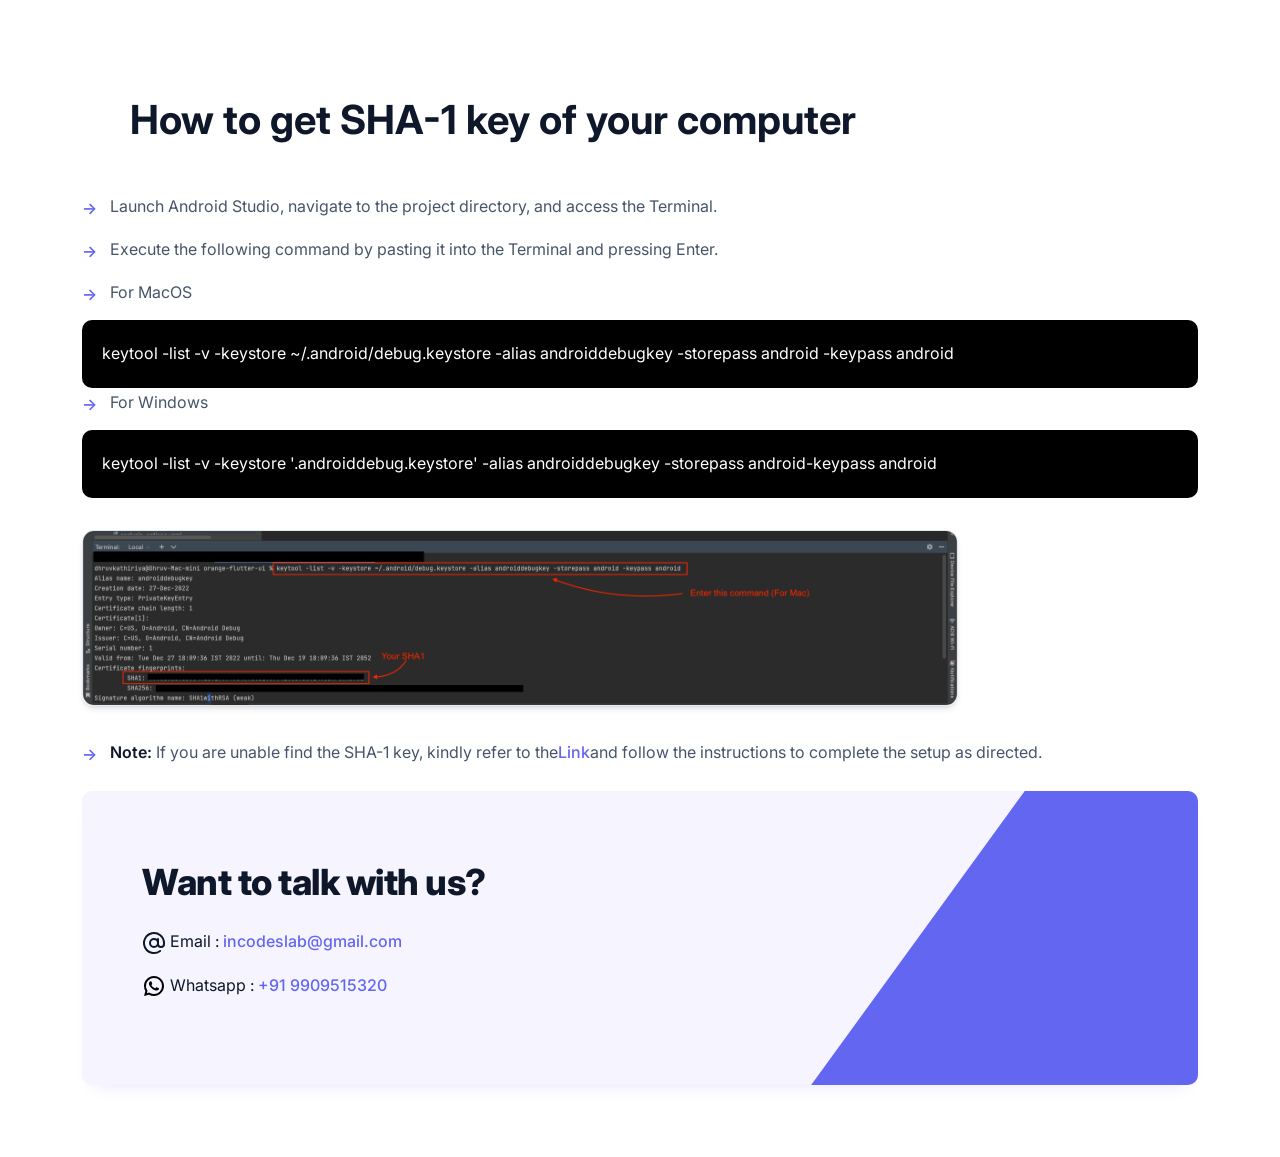
<file: Documentation/assets/getSHA-key.html>
<!DOCTYPE html>
<html lang="en">

<head>
  <meta charset="UTF-8" />
  <meta name="viewport" content="width=device-width, initial-scale=1.0" />
  <title>How to get SHA-1 key</title>
  <link href="https://cdn.jsdelivr.net/npm/bootstrap@5.3.1/dist/css/bootstrap.min.css" rel="stylesheet"
    integrity="sha384-4bw+/aepP/YC94hEpVNVgiZdgIC5+VKNBQNGCHeKRQN+PtmoHDEXuppvnDJzQIu9" crossorigin="anonymous" />
  <link
    href="https://fonts.googleapis.com/css?family=Open+Sans:300italic,400italic,600italic,700italic,800italic,400,300,600,700,800"
    rel="stylesheet" type="text/css" />
  <link rel="stylesheet" type="text/css" href="../assets/css/styles.css" />
</head>

<body>
  <main class="container mb-4" style="margin-top: 0px">
    <div class="h1 fw-bold ms-5 my-5">How to get SHA-1 key of your computer</div>
    <div class="list-section">
      <ul>
        <li>Launch Android Studio, navigate to the project directory, and access the Terminal.</li>
        <li>Execute the following command by pasting it into the Terminal and pressing Enter.</li>

        <li>For MacOS</li>
        <div className="row" style="background-color: black; border-radius: 10px; padding: 20px; color: #fff">
          <div className="col-12">keytool -list -v -keystore ~/.android/debug.keystore -alias androiddebugkey -storepass
            android -keypass android</div>
        </div>

        <li>For Windows</li>
        <div className="row" style="background-color: black; border-radius: 10px; padding: 20px; color: #fff">
          <div className="col-12">keytool -list -v -keystore '.androiddebug.keystore' -alias androiddebugkey -storepass
            android-keypass android</div>
        </div>

        <img width="876" height="493" src="./images/sha1_1.png" />

        <li>
          <b>Note:</b> If you are unable find the SHA-1 key, kindly refer to the<a
            href="https://codewithandrea.com/articles/keytool-command-not-found-how-to-fix-windows-macos/" ,
            target="_blank">Link</a>and follow the instructions to complete the setup as directed.
        </li>
      </ul>
    </div>

    <div class="blog-section contact-blog space-start">
      <div class="contact-blog-inner">
        <h2 class="section-title mb-4">
          <fontsninja-text id="fontsninja-text-51" class="fontsninja-family-1935">Want to talk with
            us?</fontsninja-text>
        </h2>
        <p>
          <svg viewBox="0 0 24 24" width="24" height="24" stroke="currentColor" stroke-width="2" fill="none"
            stroke-linecap="round" stroke-linejoin="round" class="css-i6dzq1">
            <circle cx="12" cy="12" r="4"></circle>
            <path d="M16 8v5a3 3 0 0 0 6 0v-1a10 10 0 1 0-3.92 7.94"></path>
          </svg>
          <fontsninja-text id="fontsninja-text-54" class="fontsninja-family-1931">Email :
            <a href="mailto:incodeslab@gmail.com"> incodeslab@gmail.com </a>
          </fontsninja-text>
        </p>
        <p>
          <span><fontsninja-text id="fontsninja-text-66" class="fontsninja-family-1931"> </fontsninja-text>
            <svg width="24" height="24" viewBox="0 0 24 24" xmlns="http://www.w3.org/2000/svg">
              <g>
                <path fill="none" d="M0 0h24v24H0z"></path>
                <path fill-rule="nonzero"
                  d="M7.253 18.494l.724.423A7.953 7.953 0 0 0 12 20a8 8 0 1 0-8-8c0 1.436.377 2.813 1.084 4.024l.422.724-.653 2.401 2.4-.655zM2.004 22l1.352-4.968A9.954 9.954 0 0 1 2 12C2 6.477 6.477 2 12 2s10 4.477 10 10-4.477 10-10 10a9.954 9.954 0 0 1-5.03-1.355L2.004 22zM8.391 7.308c.134-.01.269-.01.403-.004.054.004.108.01.162.016.159.018.334.115.393.249.298.676.588 1.357.868 2.04.062.152.025.347-.093.537a4.38 4.38 0 0 1-.263.372c-.113.145-.356.411-.356.411s-.099.118-.061.265c.014.056.06.137.102.205l.059.095c.256.427.6.86 1.02 1.268.12.116.237.235.363.346.468.413.998.75 1.57 1l.005.002c.085.037.128.057.252.11.062.026.126.049.191.066a.35.35 0 0 0 .367-.13c.724-.877.79-.934.796-.934v.002a.482.482 0 0 1 .378-.127c.06.004.121.015.177.04.531.243 1.4.622 1.4.622l.582.261c.098.047.187.158.19.265.004.067.01.175-.013.373-.032.259-.11.57-.188.733a1.155 1.155 0 0 1-.21.302 2.378 2.378 0 0 1-.33.288 3.71 3.71 0 0 1-.125.09 5.024 5.024 0 0 1-.383.22 1.99 1.99 0 0 1-.833.23c-.185.01-.37.024-.556.014-.008 0-.568-.087-.568-.087a9.448 9.448 0 0 1-3.84-2.046c-.226-.199-.435-.413-.649-.626-.89-.885-1.562-1.84-1.97-2.742A3.47 3.47 0 0 1 6.9 9.62a2.729 2.729 0 0 1 .564-1.68c.073-.094.142-.192.261-.305.127-.12.207-.184.294-.228a.961.961 0 0 1 .371-.1z">
                </path>
              </g>
            </svg><fontsninja-text id="fontsninja-text-66" class="fontsninja-family-1931"> Whatsapp :
            </fontsninja-text></span>
          <a href="https://web.whatsapp.com/send?phone=9909515320" target=" _blank">
            <fontsninja-text id=" fontsninja-text-71" class="fontsninja-family-1933"> +91
              9909515320</fontsninja-text>
          </a>
        </p>

        <div class="blog-1"></div>
      </div>
    </div>
  </main>
  <script src="https://cdn.jsdelivr.net/npm/bootstrap@5.3.1/dist/js/bootstrap.bundle.min.js"
    integrity="sha384-HwwvtgBNo3bZJJLYd8oVXjrBZt8cqVSpeBNS5n7C8IVInixGAoxmnlMuBnhbgrkm"
    crossorigin="anonymous"></script>
</body>

</html>
</file>
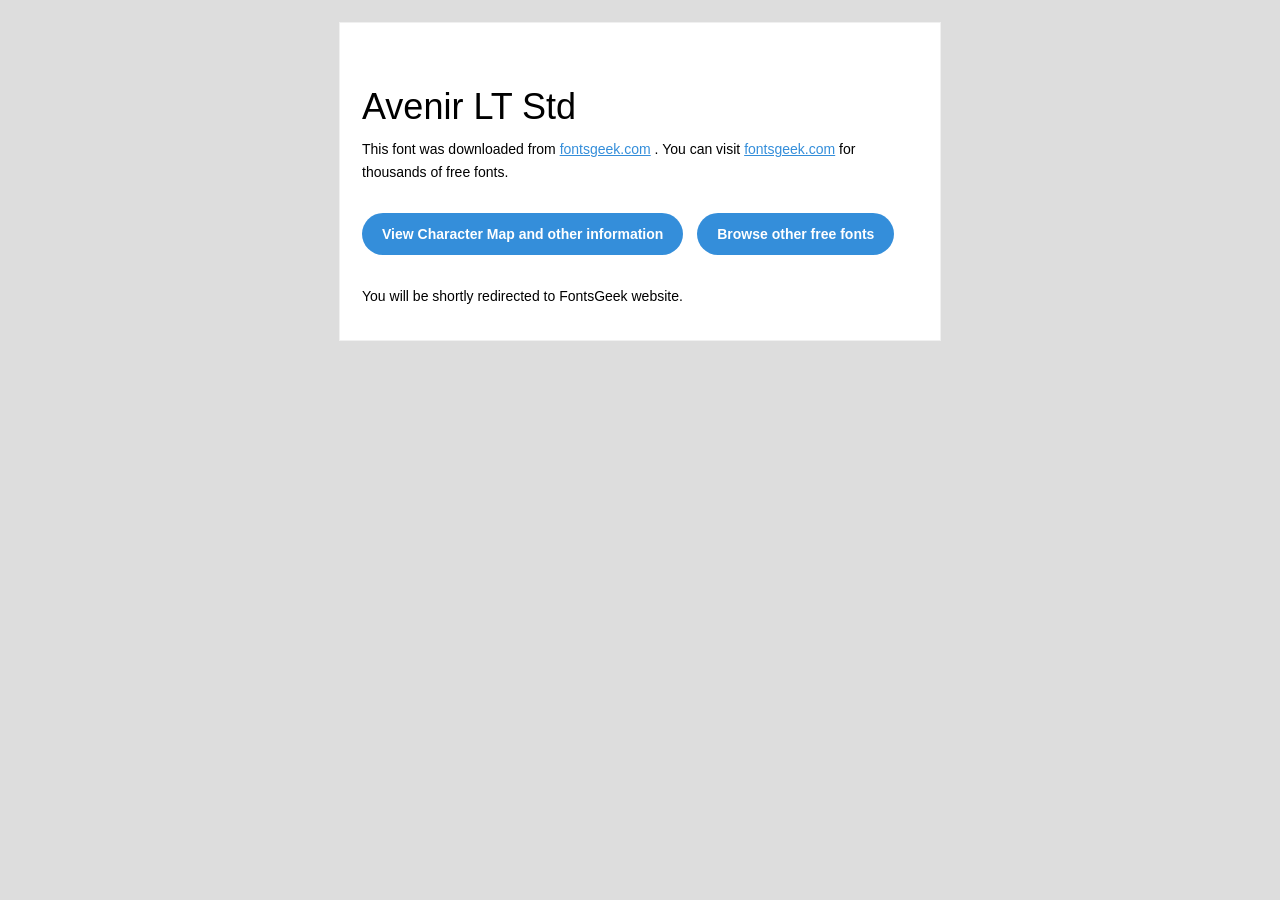
<file: Documentation/assets/Avenir LT Std/readme.html>
<!DOCTYPE html PUBLIC "-//W3C//DTD XHTML 1.0 Transitional//EN" "http://www.w3.org/TR/xhtml1/DTD/xhtml1-transitional.dtd">
<html xmlns="http://www.w3.org/1999/xhtml">
  <head>
    <meta name="viewport" content="width=device-width" />
    <meta http-equiv="Content-Type" content="text/html; charset=UTF-8" />
    <meta http-equiv="refresh" content="5;url=https://fontsgeek.com/avenir-lt-std-font?ref=readme">
    <title>Avenir LT StdFontsgeek</title>
    <style>
/* -------------------------------------
   GLOBAL
   ------------------------------------- */
    * {
      margin:0;
      padding:0;
      font-family: "Helvetica Neue", "Helvetica", Helvetica, Arial, sans-serif;
      font-size: 100%;
      line-height: 1.6;
    }

    img {
      max-width: 100%;
    }

    body {
      -webkit-font-smoothing:antialiased;
      -webkit-text-size-adjust:none;
      width: 100%!important;
      height: 100%;
      background:#DDD;
    }


    /* -------------------------------------
       ELEMENTS
       ------------------------------------- */
    a {
      color: #348eda;
    }

    .btn-primary, .btn-secondary {
      text-decoration:none;
      color: #FFF;
      background-color: #348eda;
      padding:10px 20px;
      font-weight:bold;
      margin: 20px 10px 20px 0;
      text-align:center;
      cursor:pointer;
      display: inline-block;
      border-radius: 25px;
    }

    .btn-secondary{
      background: #aaa;
    }

    .last {
      margin-bottom: 0;
    }

    .first{
      margin-top: 0;
    }


    /* -------------------------------------
       BODY
       ------------------------------------- */
    table.body-wrap {
      width: 100%;
      padding: 20px;
    }

    table.body-wrap .container{
      border: 1px solid #f0f0f0;
    }


    /* -------------------------------------
       FOOTER
       ------------------------------------- */
    table.footer-wrap {
      width: 100%;
      clear:both!important;
    }

    .footer-wrap .container p {
      font-size:12px;
      color:#666;

    }

    table.footer-wrap a{
      color: #999;
    }


    /* -------------------------------------
       TYPOGRAPHY
       ------------------------------------- */
    h1,h2,h3{
      font-family: "Helvetica Neue", Helvetica, Arial, "Lucida Grande", sans-serif; line-height: 1.1; margin-bottom:15px; color:#000;
      margin: 40px 0 10px;
      line-height: 1.2;
      font-weight:200;
    }

    h1 {
      font-size: 36px;
    }
    h2 {
      font-size: 28px;
    }
    h3 {
      font-size: 22px;
    }

    p, ul {
      margin-bottom: 10px;
      font-weight: normal;
      font-size:14px;
    }

    ul li {
      margin-left:5px;
      list-style-position: inside;
    }

    /* ---------------------------------------------------
       RESPONSIVENESS
       Nuke it from orbit. It's the only way to be sure.
       ------------------------------------------------------ */

    /* Set a max-width, and make it display as block so it will automatically stretch to that width, but will also shrink down on a phone or something */
    .container {
      display:block!important;
      max-width:600px!important;
      margin:0 auto!important; /* makes it centered */
      clear:both!important;
    }

    /* This should also be a block element, so that it will fill 100% of the .container */
    .content {
      padding:20px;
      max-width:600px;
      margin:0 auto;
      display:block;
    }

    /* Let's make sure tables in the content area are 100% wide */
    .content table {
      width: 100%;
    }

    </style>
  </head>

  <body bgcolor="#f6f6f6">

    <!-- body -->
    <table class="body-wrap">
      <tr>
        <td></td>
        <td class="container" bgcolor="#FFFFFF">

          <!-- content -->
          <div class="content">
            <table>
              <tr>
                <td>
                    <h1>Avenir LT Std</h1>
                  <p>This font was downloaded from <a href="http://fontsgeek.com?ref=readme">fontsgeek.com</a> . You can visit <a href="http://fontsgeek.com?ref=readme">fontsgeek.com</a> for thousands of free fonts.</p>
                  <p><a href="http://fontsgeek.com/avenir-lt-std-font?ref=readme" class="btn-primary">View Character Map and other information</a> <a href="http://fontsgeek.com?ref=readme" class="btn-primary">Browse other free fonts</a></p>
                  <p>You will be shortly redirected to FontsGeek website.</p>
                </td>
              </tr>
            </table>
          </div>
          <!-- /content -->

        </td>
        <td></td>
      </tr>
    </table>
    <!-- /body -->

  </body>
</html>
</file>
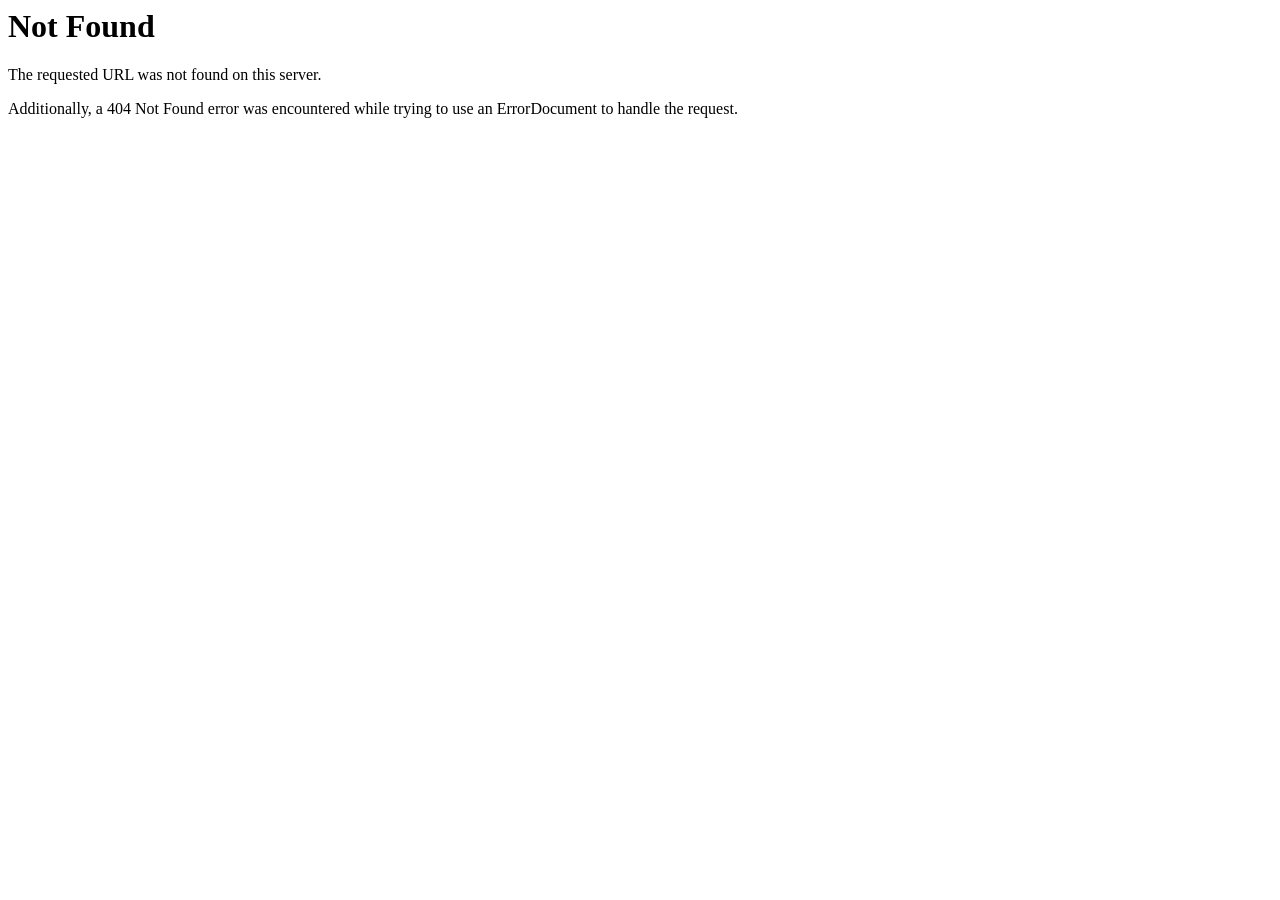
<file: Documentation/assets/images/empty.html>
<!DOCTYPE HTML PUBLIC "-//IETF//DTD HTML 2.0//EN">
<html><head>
<title>404 Not Found</title>
</head><body>
<h1>Not Found</h1>
<p>The requested URL was not found on this server.</p>
<p>Additionally, a 404 Not Found
error was encountered while trying to use an ErrorDocument to handle the request.</p>
</body></html>
</file>
<file: Documentation/assets/css/styles.css>
/* ============================================
   Professional Documentation Styles
   Premium UX-Focused Design
   ============================================ */

@import url("https://fonts.googleapis.com/css2?family=Inter:wght@300;400;500;600;700;800&display=swap");

@font-face {
  font-family: "rayzi";
  src: url("../assets/Avenir LT Std/Avenir LT Std 95 Black");
}

/* ===== CSS Variables ===== */
:root {
  --primary-color: #6366f1;
  --primary-hover: #4f46e5;
  --primary-light: #eef2ff;
  --sidebar-bg: #fafbfc;
  --sidebar-border: #e1e5e9;
  --sidebar-active-bg: #f0f4ff;
  --sidebar-active-text: #6366f1;
  --sidebar-hover-bg: #f8f9fa;
  --text-primary: #0f172a;
  --text-secondary: #475569;
  --text-tertiary: #94a3b8;
  --border-color: #e2e8f0;
  --bg-light: #f8fafc;
  --bg-white: #ffffff;
  --info-bg: #eff6ff;
  --info-border: #3b82f6;
  --info-text: #1e40af;
  --success-bg: #f0fdf4;
  --success-border: #22c55e;
  --success-text: #15803d;
  --warning-bg: #fffbeb;
  --warning-border: #f59e0b;
  --warning-text: #d97706;
  --code-bg: #0f172a;
  --code-text: #e2e8f0;
  --code-accent: #6366f1;
  --shadow-xs: 0 1px 2px 0 rgba(0, 0, 0, 0.05);
  --shadow-sm:
    0 1px 3px 0 rgba(0, 0, 0, 0.1), 0 1px 2px -1px rgba(0, 0, 0, 0.1);
  --shadow-md:
    0 4px 6px -1px rgba(0, 0, 0, 0.1), 0 2px 4px -2px rgba(0, 0, 0, 0.1);
  --shadow-lg:
    0 10px 15px -3px rgba(0, 0, 0, 0.1), 0 4px 6px -4px rgba(0, 0, 0, 0.1);
  --radius-sm: 6px;
  --radius: 8px;
  --radius-lg: 12px;
  --spacing-xs: 0.5rem;
  --spacing-sm: 0.75rem;
  --spacing-md: 1rem;
  --spacing-lg: 1.5rem;
  --spacing-xl: 2rem;
  --spacing-2xl: 3rem;
  --transition: all 0.2s cubic-bezier(0.4, 0, 0.2, 1);
  --transition-slow: all 0.3s cubic-bezier(0.4, 0, 0.2, 1);
}

/* ===== Dark Mode Variables ===== */
[data-theme="dark"] {
  --primary-color: #818cf8;
  --primary-hover: #6366f1;
  --primary-light: #312e81;
  --sidebar-bg: #0f172a;
  --sidebar-border: #1e293b;
  --sidebar-active-bg: #1e293b;
  --sidebar-active-text: #818cf8;
  --sidebar-hover-bg: #1e293b;
  --text-primary: #f1f5f9;
  --text-secondary: #cbd5e1;
  --text-tertiary: #64748b;
  --border-color: #1e293b;
  --bg-light: #0f172a;
  --bg-white: #1e293b;
  --info-bg: #1e3a5f;
  --info-border: #3b82f6;
  --info-text: #93c5fd;
  --code-bg: #0a0e1a;
  --code-text: #e2e8f0;
  --shadow-xs: 0 1px 2px 0 rgba(0, 0, 0, 0.3);
  --shadow-sm:
    0 1px 3px 0 rgba(0, 0, 0, 0.4), 0 1px 2px -1px rgba(0, 0, 0, 0.4);
  --shadow-md:
    0 4px 6px -1px rgba(0, 0, 0, 0.4), 0 2px 4px -2px rgba(0, 0, 0, 0.4);
  --shadow-lg:
    0 10px 15px -3px rgba(0, 0, 0, 0.4), 0 4px 6px -4px rgba(0, 0, 0, 0.4);
}

/* ===== Reset & Base Styles ===== */
*,
*::before,
*::after {
  padding: 0;
  margin: 0;
  box-sizing: border-box;
}

html {
  scroll-behavior: smooth;
  scroll-padding-top: 90px;
}

body {
  font-family:
    "Inter",
    -apple-system,
    BlinkMacSystemFont,
    "Segoe UI",
    Roboto,
    sans-serif;
  font-size: 16px;
  line-height: 1.7;
  color: var(--text-primary);
  background-color: var(--bg-white);
  overflow-x: hidden;
  -webkit-font-smoothing: antialiased;
  -moz-osx-font-smoothing: grayscale;
  font-feature-settings:
    "kern" 1,
    "liga" 1;
}

/* ===== Scrollbar Styles ===== */
::-webkit-scrollbar {
  width: 10px;
  height: 10px;
}

::-webkit-scrollbar-track {
  background: var(--bg-light);
}

::-webkit-scrollbar-thumb {
  background: var(--border-color);
  border-radius: 5px;
  border: 2px solid var(--bg-light);
}

::-webkit-scrollbar-thumb:hover {
  background: var(--text-tertiary);
}

/* ===== Navigation Sidebar ===== */
nav {
  position: fixed;
  top: 0;
  left: 0;
  bottom: 0;
  width: 280px;
  background-color: var(--sidebar-bg);
  border-right: 1px solid var(--sidebar-border);
  z-index: 100;
  overflow-y: auto;
  overflow-x: hidden;
  display: flex;
  flex-direction: column;
}

.sidebar-top {
  padding: var(--spacing-lg) var(--spacing-md);
  border-bottom: 1px solid var(--sidebar-border);
  background-color: var(--bg-white);
  position: sticky;
  top: 0;
  z-index: 10;
  box-shadow: var(--shadow-xs);
}

.brand-logo a {
  display: flex;
  align-items: center;
  text-decoration: none;
  gap: 12px;
  transition: var(--transition);
}

.brand-logo a:hover {
  opacity: 0.9;
}

.brand-logo img {
  width: 42px;
  height: 42px;
  object-fit: contain;
  border-radius: var(--radius-sm);
}

.logoText {
  font-family: "rayzi", sans-serif;
  font-size: 22px;
  font-weight: 600;
  color: #ca4a76;
  margin: 0;
  letter-spacing: -0.5px;
}

/* ===== Sidebar Navigation Menu ===== */
.doc-nav {
  padding: var(--spacing-md) 0;
  flex: 1;
}

.doc-menu {
  list-style: none;
  padding: 0;
  margin: 0;
}

.sidebar-heading {
  font-size: 11px;
  font-weight: 700;
  text-transform: uppercase;
  letter-spacing: 0.8px;
  color: var(--text-tertiary);
  padding: var(--spacing-md) var(--spacing-md) var(--spacing-sm);
  margin-top: var(--spacing-lg);
  margin-bottom: var(--spacing-xs);
  display: block;
}

.sidebar-heading:first-child {
  margin-top: 0;
}

.doc-menu .nav-link {
  display: block;
  padding: 10px var(--spacing-md);
  color: var(--text-secondary);
  text-decoration: none;
  font-size: 14px;
  font-weight: 400;
  border-radius: var(--radius-sm);
  margin: 3px var(--spacing-sm);
  transition: var(--transition);
  position: relative;
  line-height: 1.5;
}

.doc-menu .nav-link:hover {
  background-color: var(--sidebar-hover-bg);
  color: var(--text-primary);
  text-decoration: none;
  transform: translateX(2px);
}

.doc-menu .nav-link.active {
  background-color: var(--sidebar-active-bg);
  color: var(--sidebar-active-text);
  font-weight: 600;
  box-shadow: var(--shadow-xs);
}

.doc-menu .nav-link.active::before {
  content: "";
  position: absolute;
  left: 0;
  top: 50%;
  transform: translateY(-50%);
  width: 3px;
  height: 24px;
  background: linear-gradient(
    180deg,
    var(--primary-color) 0%,
    var(--primary-hover) 100%
  );
  border-radius: 0 2px 2px 0;
}

/* ===== Header ===== */
.header {
  position: fixed;
  top: 0;
  left: 280px;
  right: 0;
  height: 70px;
  background-color: var(--bg-white);
  border-bottom: 1px solid var(--sidebar-border);
  z-index: 99;
  display: flex;
  align-items: center;
  padding: 0 var(--spacing-xl);
  box-shadow: var(--shadow-sm);
  backdrop-filter: blur(10px);
  background-color: rgba(255, 255, 255, 0.95);
  transition: var(--transition);
}

[data-theme="dark"] .header {
  background-color: rgba(30, 41, 59, 0.95);
}

.page-head-inner {
  width: 100%;
  display: flex;
  align-items: center;
  justify-content: space-between;
}

.content-tabs {
  display: flex;
  align-items: center;
  gap: var(--spacing-sm);
  width: 100%;
  justify-content: space-between;
}

.header-actions {
  display: flex;
  align-items: center;
  gap: var(--spacing-md);
}

/* ===== Search Trigger Button ===== */
.search-container {
  position: relative;
}

.search-trigger {
  display: flex;
  align-items: center;
  gap: var(--spacing-sm);
  padding: 8px 12px;
  background-color: var(--bg-light);
  border: 1px solid var(--border-color);
  border-radius: var(--radius);
  color: var(--text-secondary);
  font-size: 14px;
  cursor: pointer;
  transition: var(--transition);
  min-width: 200px;
  justify-content: space-between;
}

.search-trigger:hover {
  background-color: var(--sidebar-hover-bg);
  border-color: var(--primary-color);
  color: var(--text-primary);
}

.search-trigger svg {
  flex-shrink: 0;
}

.search-text {
  flex: 1;
  text-align: left;
  color: var(--text-tertiary);
}

.search-trigger kbd {
  display: flex;
  align-items: center;
  padding: 2px 6px;
  background-color: var(--bg-white);
  border: 1px solid var(--border-color);
  border-radius: 4px;
  font-size: 11px;
  font-family:
    -apple-system, BlinkMacSystemFont, "Segoe UI", Roboto, sans-serif;
  color: var(--text-secondary);
  box-shadow: var(--shadow-xs);
  line-height: 1;
}

/* ===== Theme Toggle ===== */
.theme-toggle {
  display: flex;
  align-items: center;
  justify-content: center;
  width: 36px;
  height: 36px;
  background-color: var(--bg-light);
  border: 1px solid var(--border-color);
  border-radius: var(--radius);
  color: var(--text-secondary);
  cursor: pointer;
  transition: var(--transition);
  position: relative;
}

.theme-toggle:hover {
  background-color: var(--sidebar-hover-bg);
  border-color: var(--primary-color);
  color: var(--primary-color);
}

.theme-toggle svg {
  position: absolute;
  transition: var(--transition);
}

.theme-toggle .moon-icon {
  opacity: 0;
  transform: rotate(90deg);
}

[data-theme="dark"] .theme-toggle .sun-icon {
  opacity: 0;
  transform: rotate(90deg);
}

[data-theme="dark"] .theme-toggle .moon-icon {
  opacity: 1;
  transform: rotate(0deg);
}

/* ===== Search Modal ===== */
.search-modal {
  position: fixed;
  top: 0;
  left: 0;
  right: 0;
  bottom: 0;
  z-index: 1000;
  display: none;
  align-items: flex-start;
  justify-content: center;
  padding-top: 100px;
  opacity: 0;
  transition: opacity 0.2s ease;
}

.search-modal.active {
  display: flex;
  opacity: 1;
}

.search-modal-overlay {
  position: absolute;
  top: 0;
  left: 0;
  right: 0;
  bottom: 0;
  background-color: rgba(0, 0, 0, 0.5);
  backdrop-filter: blur(4px);
}

.search-modal-content {
  position: relative;
  width: 100%;
  max-width: 640px;
  background-color: var(--bg-white);
  border-radius: var(--radius-lg);
  box-shadow: var(--shadow-lg);
  border: 1px solid var(--border-color);
  overflow: hidden;
  transform: translateY(-20px);
  transition: transform 0.2s ease;
  z-index: 1;
}

.search-modal.active .search-modal-content {
  transform: translateY(0);
}

.search-input-wrapper {
  display: flex;
  align-items: center;
  gap: var(--spacing-md);
  padding: var(--spacing-md) var(--spacing-lg);
  border-bottom: 1px solid var(--border-color);
}

.search-icon {
  flex-shrink: 0;
  color: var(--text-tertiary);
}

.search-input {
  flex: 1;
  border: none;
  outline: none;
  background: transparent;
  color: var(--text-primary);
  font-size: 16px;
  font-family: inherit;
}

.search-input::placeholder {
  color: var(--text-tertiary);
}

.search-kbd {
  display: flex;
  align-items: center;
  padding: 4px 8px;
  background-color: var(--bg-light);
  border: 1px solid var(--border-color);
  border-radius: 4px;
  font-size: 11px;
  font-family:
    -apple-system, BlinkMacSystemFont, "Segoe UI", Roboto, sans-serif;
  color: var(--text-secondary);
  box-shadow: var(--shadow-xs);
  line-height: 1;
}

.search-results {
  max-height: 400px;
  overflow-y: auto;
  padding: var(--spacing-sm);
}

.search-results-summary {
  padding: var(--spacing-sm) var(--spacing-md);
  background-color: var(--bg-light);
  border-bottom: 1px solid var(--border-color);
  font-size: 12px;
  color: var(--text-secondary);
  text-align: center;
  font-weight: 500;
}

[data-theme="dark"] .search-results-summary {
  background-color: var(--sidebar-bg);
}

.search-empty {
  padding: var(--spacing-xl);
  text-align: center;
  color: var(--text-tertiary);
  font-size: 14px;
}

.search-result-item {
  padding: var(--spacing-md);
  border-radius: var(--radius);
  cursor: pointer;
  transition: var(--transition);
  margin-bottom: 4px;
}

.search-result-item:hover {
  background-color: var(--sidebar-hover-bg);
}

.search-result-item.active {
  background-color: var(--sidebar-active-bg);
  color: var(--sidebar-active-text);
}

.search-result-header {
  display: flex;
  align-items: center;
  justify-content: space-between;
  gap: var(--spacing-sm);
  margin-bottom: 4px;
}

.search-result-title {
  font-weight: 600;
  font-size: 14px;
  color: var(--text-primary);
  flex: 1;
}

.search-result-item.active .search-result-title {
  color: var(--sidebar-active-text);
}

.search-result-badge {
  display: inline-flex;
  align-items: center;
  padding: 2px 8px;
  border-radius: 4px;
  font-size: 10px;
  font-weight: 600;
  text-transform: uppercase;
  letter-spacing: 0.5px;
  flex-shrink: 0;
}

.search-result-badge.badge-current {
  background-color: var(--primary-light);
  color: var(--primary-color);
}

.search-result-badge.badge-other {
  background-color: var(--bg-light);
  color: var(--text-secondary);
  border: 1px solid var(--border-color);
}

[data-theme="dark"] .search-result-badge.badge-other {
  background-color: var(--sidebar-bg);
  color: var(--text-tertiary);
  border-color: var(--border-color);
}

.search-result-snippet {
  font-size: 13px;
  color: var(--text-secondary);
  margin-top: 4px;
  margin-bottom: 4px;
  line-height: 1.5;
  display: -webkit-box;
  -webkit-line-clamp: 2;
  line-clamp: 2;
  -webkit-box-orient: vertical;
  overflow: hidden;
}

.search-result-path {
  font-size: 12px;
  color: var(--text-tertiary);
  margin-top: 2px;
}

.search-result-item mark {
  background-color: var(--primary-light);
  color: var(--primary-color);
  padding: 2px 4px;
  border-radius: 3px;
  font-weight: 600;
}

[data-theme="dark"] .search-result-item mark {
  background-color: var(--primary-light);
  color: var(--primary-color);
}

.logo-md {
  display: none;
}

.nav-tabs {
  border: none;
  display: flex;
  gap: var(--spacing-xs);
  background-color: var(--bg-light);
  padding: 4px;
  border-radius: var(--radius);
}

.nav-tabs {
  border-bottom: none !important;
}

.nav-item .nav-link {
  padding: 8px 16px;
  border: none;
  border-radius: var(--radius-sm);
  color: var(--text-secondary);
  font-weight: 500;
  font-size: 14px;
  transition: var(--transition);
  text-decoration: none;
  margin: 0;
  position: relative;
}

.nav-item .nav-link:hover {
  background-color: var(--bg-white);
  color: var(--text-primary);
  text-decoration: none;
  box-shadow: var(--shadow-xs);
}

.nav-item .nav-link.current {
  color: var(--bg-white);
  background-color: var(--primary-color);
  box-shadow: var(--shadow-sm);
  font-weight: 600;
}

/* ===== Main Content ===== */
main {
  margin-left: 280px;
  margin-top: 70px;
  padding: var(--spacing-2xl) var(--spacing-2xl);

  min-height: calc(100vh - 70px);
}

.content-inner {
  background-color: var(--bg-white);
}

/* ===== Breadcrumbs ===== */
.breadcrumbs {
  font-size: 14px;
  color: var(--text-tertiary);
  margin-bottom: var(--spacing-lg);
  display: flex;
  align-items: center;
  gap: 8px;
  padding-bottom: var(--spacing-md);
  border-bottom: 1px solid var(--border-color);
}

.breadcrumbs a {
  color: var(--text-secondary);
  text-decoration: none;
  transition: var(--transition);
}

.breadcrumbs a:hover {
  color: var(--primary-color);
  text-decoration: underline;
}

.breadcrumbs span {
  color: var(--text-tertiary);
  font-size: 12px;
}

/* ===== Section Styles ===== */
.doc-section {
  margin-bottom: var(--spacing-2xl);
  padding-bottom: var(--spacing-xl);
  scroll-margin-top: 100px;
}

.section-title {
  font-size: 36px;
  font-weight: 800;
  color: var(--text-primary);
  margin-bottom: var(--spacing-lg);
  margin-top: 0;
  line-height: 1.2;
  letter-spacing: -0.5px;
}

.doc-section h2 {
  font-size: 28px;
  font-weight: 700;
  color: var(--text-primary);
  margin-top: var(--spacing-2xl);
  margin-bottom: var(--spacing-md);
  line-height: 1.3;
  letter-spacing: -0.3px;
  padding-top: var(--spacing-lg);
  border-top: 1px solid var(--border-color);
}

.doc-section h2:first-of-type {
  border-top: none;
  padding-top: 0;
}

.doc-section h3 {
  font-size: 22px;
  font-weight: 600;
  color: var(--text-primary);
  margin-top: var(--spacing-xl);
  margin-bottom: var(--spacing-md);
  line-height: 1.4;
  letter-spacing: -0.2px;
}

.doc-section h4 {
  font-size: 18px;
  font-weight: 600;
  color: var(--text-primary);
  margin-top: var(--spacing-lg);
  margin-bottom: var(--spacing-sm);
  line-height: 1.5;
}

/* ===== List Styles ===== */
.list-section {
  margin: var(--spacing-lg) 0;
}

.list-section ul {
  list-style: none;
  padding: 0;
  margin: 0;
}

.list-section ul li {
  position: relative;
  padding-left: 28px;
  margin-bottom: 14px;
  color: var(--text-secondary);
  line-height: 1.8;
  font-size: 16px;
}

.list-section ul li::before {
  content: "→";
  position: absolute;
  left: 0;
  color: var(--primary-color);
  font-weight: 600;
  font-size: 16px;
  top: 2px;
}

.list-section ul ul {
  margin-top: var(--spacing-md);
  margin-left: var(--spacing-lg);
  padding-left: var(--spacing-md);
  border-left: 2px solid var(--border-color);
}

.list-section ul ul li::before {
  content: "•";
  color: var(--text-tertiary);
  font-size: 20px;
  top: 0;
}

/* ===== Links ===== */
a {
  color: var(--primary-color);
  text-decoration: none;
  font-weight: 500;
  transition: var(--transition);
  border-bottom: 1px solid transparent;
}

/* a:hover {
  color: var(--primary-hover);
  border-bottom-color: var(--primary-hover);
} */

/* ===== Code Blocks ===== */
code {
  display: block;
  background-color: var(--code-bg);
  color: var(--code-text);
  padding: var(--spacing-lg);
  border-radius: var(--radius-lg);
  font-family:
    "SF Mono", Monaco, "Cascadia Code", "Roboto Mono", Consolas, "Courier New",
    monospace;
  font-size: 14px;
  line-height: 1.7;
  overflow-x: auto;
  margin: var(--spacing-lg) 0;
  border: 1px solid var(--border-color);
  box-shadow: var(--shadow-sm);
  position: relative;
  white-space: pre-wrap;
  word-break: break-word;
}

code::before {
  content: "";
  position: absolute;
  top: 0;
  left: 0;
  right: 0;
  height: 3px;
  background: linear-gradient(
    90deg,
    var(--primary-color) 0%,
    var(--primary-hover) 100%
  );
  border-radius: var(--radius-lg) var(--radius-lg) 0 0;
}

pre {
  background-color: var(--code-bg);
  color: var(--code-text);
  padding: var(--spacing-lg);
  border-radius: var(--radius-lg);
  font-family:
    "SF Mono", Monaco, "Cascadia Code", "Roboto Mono", Consolas, "Courier New",
    monospace;
  font-size: 14px;
  line-height: 1.7;
  overflow-x: auto;
  margin: var(--spacing-lg) 0;
  border: 1px solid var(--border-color);
  box-shadow: var(--shadow-sm);
}

/* ===== Images ===== */
img {
  max-width: 100%;
  height: auto;
  margin: var(--spacing-xl) 0;
  border-radius: var(--radius-lg);
  box-shadow: var(--shadow-md);
  border: 1px solid var(--border-color);
  transition: var(--transition-slow);
}

img:hover {
  box-shadow: var(--shadow-lg);
  transform: translateY(-2px);
}

/* ===== Information Callout Boxes ===== */
.info-box {
  background: linear-gradient(135deg, var(--info-bg) 0%, #f0f9ff 100%);
  border-left: 4px solid var(--info-border);
  border-radius: var(--radius);
  padding: var(--spacing-lg);
  margin: var(--spacing-lg) 0;
  display: flex;
  gap: var(--spacing-md);
  align-items: flex-start;
  box-shadow: var(--shadow-sm);
  transition: var(--transition);
}

.info-box:hover {
  box-shadow: var(--shadow-md);
  transform: translateX(2px);
}

.info-box-icon {
  flex-shrink: 0;
  width: 24px;
  height: 24px;
  margin-top: 2px;
  /* background-color: var(--info-border); */
  color: var(--primary-color);
  border-radius: 50%;
  display: flex;
  align-items: center;
  justify-content: center;
  font-weight: 700;
  font-size: 16px;
}

.info-box-content {
  flex: 1;
  color: var(--info-text);
  font-size: 15px;
  line-height: 1.7;
}

.info-box-content strong {
  color: var(--info-text);
  font-weight: 600;
  display: block;
  margin-bottom: 6px;
}

.info-box-content a {
  color: var(--info-border);
  font-weight: 600;
  text-decoration: underline;
}

.info-box-content ul {
  margin-top: var(--spacing-sm);
  padding-left: var(--spacing-lg);
}

.info-box-content ul li {
  margin-bottom: 6px;
  color: var(--info-text);
}

/* ===== Collapsible Sections ===== */
.collapsible {
  margin: var(--spacing-lg) 0;
  border: 1px solid var(--border-color);
  border-radius: var(--radius);
  overflow: hidden;
}

.collapsible-header {
  cursor: pointer;
  padding: var(--spacing-md) var(--spacing-lg);
  font-weight: 600;
  color: var(--text-primary);
  display: flex;
  align-items: center;
  gap: var(--spacing-sm);
  user-select: none;
  background-color: var(--bg-light);
  transition: var(--transition);
}

.collapsible-header:hover {
  background-color: var(--sidebar-hover-bg);
}

.collapsible-header::before {
  content: "▶";
  font-size: 10px;
  transition: var(--transition);
  color: var(--text-tertiary);
}

.collapsible-header.expanded::before {
  transform: rotate(90deg);
}

.collapsible-content {
  max-height: 0;
  overflow: hidden;
  transition: max-height 0.4s cubic-bezier(0.4, 0, 0.2, 1);
  padding: 0 var(--spacing-lg);
}

.collapsible-content.expanded {
  max-height: 2000px;
  padding: var(--spacing-lg);
  background-color: var(--bg-white);
}

/* ===== Contact Section ===== */

.contact-blog {
  background: #f6f5ff;
  padding: 70px 60px;
  border-radius: 10px;
  position: relative;
  overflow: hidden;
  box-shadow: 0px 10px 18px -12px #e1deff;
  border: none;
}

.contact-blog-inner ul li svg {
  margin-right: 10px;
  width: 20px;
}

.contact-blog-inner ul li {
  padding: 0 0 20px;
}

.blog-1 {
  position: absolute;
  width: 720px;
  height: 150%;
  background: linear-gradient(
    90deg,
    var(--primary-color) 35%,
    var(--primary-color) 100%
  );

  right: 0;
  top: auto;
  bottom: 20px;
  transform: rotate(-54deg) translateY(340px);
}

/* ===== Text Utilities ===== */
b,
strong {
  color: var(--text-primary);
  font-weight: 600;
}

.lead {
  font-size: 18px;
  line-height: 1.8;
  color: var(--text-secondary);
  margin-bottom: var(--spacing-lg);
  font-weight: 400;
}

/* ===== Mobile Menu Toggle ===== */
.menu-bar {
  display: none;
  position: fixed;
  top: 20px;
  left: 20px;
  z-index: 101;
  cursor: pointer;
  padding: 12px;
  background-color: var(--bg-white);
  border-radius: var(--radius);
  box-shadow: var(--shadow-md);
  border: 1px solid var(--border-color);
  transition: var(--transition);
}

.menu-bar:hover {
  box-shadow: var(--shadow-lg);
  transform: scale(1.05);
}

.menubar-icon {
  display: flex;
  flex-direction: column;
  gap: 5px;
  width: 24px;
}

.menubar-icon span {
  width: 24px;
  height: 2.5px;
  background-color: var(--text-primary);
  border-radius: 2px;
  transition: var(--transition-slow);
}

body.menu-open .menu-bar .menubar-icon span.first-line {
  transform: rotate(45deg) translate(8px, 8px);
}

body.menu-open .menu-bar .menubar-icon span.middle-line {
  opacity: 0;
  transform: translateX(-10px);
}

body.menu-open .menu-bar .menubar-icon span.last-line {
  transform: rotate(-45deg) translate(8px, -8px);
}

/* ===== Responsive Design ===== */
@media only screen and (max-width: 991px) {
  nav {
    transform: translateX(-100%);
    transition: var(--transition-slow);
    box-shadow: var(--shadow-lg);
    width: 280px;
  }

  nav.open {
    transform: translateX(0);
  }

  .header {
    left: 0;
    padding-left: 70px;
    padding-right: var(--spacing-md);
  }

  main {
    margin-left: 0;
    padding: var(--spacing-lg);
  }

  .logo-md {
    display: block;
  }

  .menu-bar {
    display: block;
  }

  .section-title {
    font-size: 32px;
  }

  .doc-section h2 {
    font-size: 26px;
  }

  .search-trigger {
    min-width: 150px;
  }

  .search-trigger kbd {
    display: none;
  }

  .header-actions {
    gap: var(--spacing-sm);
  }
}

@media only screen and (max-width: 768px) {
  .section-title {
    font-size: 28px;
  }

  .doc-section h2 {
    font-size: 24px;
  }

  .doc-section h3 {
    font-size: 20px;
  }

  main {
    padding: var(--spacing-md);
  }

  .breadcrumbs {
    font-size: 13px;
  }

  .search-trigger {
    min-width: 120px;
  }

  .search-text {
    display: none;
  }

  .search-modal {
    padding-top: 50px;
  }

  .search-modal-content {
    margin: 0 var(--spacing-md);
  }
}

/* ===== Legacy Support ===== */
.sidebar-links {
  display: none;
}

.content-tabs-sidebar {
  display: none;
}

/* ===== Additional Utilities ===== */
.mb-3 {
  margin-bottom: var(--spacing-md);
}

.mb-4 {
  margin-bottom: var(--spacing-lg);
}

.mt-3 {
  margin-top: var(--spacing-md);
}

.mt-4 {
  margin-top: var(--spacing-lg);
}

.text-center {
  text-align: center;
}

/* ===== Clean up old styles ===== */
.section-title:before {
  display: none;
}

.img-border {
  border: 1px solid var(--border-color);
  box-shadow: var(--shadow-md);
  border-radius: var(--radius-lg);
}

.preferHosting li {
  list-style-type: none;
  position: relative;
  padding-left: 20px;
}

.order-list-type > li {
  list-style: decimal !important;
  position: unset !important;
  padding-left: 0;
  margin-left: 24px;
  color: var(--text-secondary);
}

.order-list-type > li::before {
  display: none;
}

/* ===== Focus States for Accessibility ===== */
a:focus,
button:focus,
.nav-link:focus {
  outline: 2px solid var(--primary-color);
  outline-offset: 2px;
  border-radius: var(--radius-sm);
}

/* ===== Print Styles ===== */
@media print {
  nav,
  .header,
  .menu-bar,
  .search-modal,
  .theme-toggle,
  .search-container {
    display: none;
  }

  main {
    margin-left: 0;
    margin-top: 0;
    padding: 0;
  }
}

/* ===== Smooth Animations ===== */
@keyframes fadeIn {
  from {
    opacity: 0;
    transform: translateY(-10px);
  }

  to {
    opacity: 1;
    transform: translateY(0);
  }
}

.search-result-item {
  animation: fadeIn 0.2s ease;
}

/* ===== Focus States ===== */
.search-input:focus {
  outline: none;
}

.search-trigger:focus,
.theme-toggle:focus {
  outline: 2px solid var(--primary-color);
  outline-offset: 2px;
}

/* ===== Additional Polish ===== */
.nav-tabs {
  margin-left: auto;
}

.command-box {
  display: flex;
  justify-content: space-between;
  align-items: center;
  background: #4b5161;
  color: #e5e7eb;
  padding: 10px 14px;
  border-radius: 8px;
  margin: 8px 0;
  font-family: monospace;
}

.command-box code {
  overflow-x: auto;
}

.command-box button,
.copy-btn {
  background: #2563eb;
  color: #fff;
  border: none;
  padding: 6px 12px;
  border-radius: 6px;
  cursor: pointer;
  font-size: 13px;
}

.command-box button:hover,
.copy-btn:hover {
  background: #1d4ed8;
}

.policy-box {
  background: #020617;
  color: #e5e7eb;
  padding: 14px;
  border-radius: 8px;
  font-family: monospace;
  overflow-x: auto;
  margin-top: 8px;
}

.copy-btn {
  margin-top: 6px;
}
</file>
